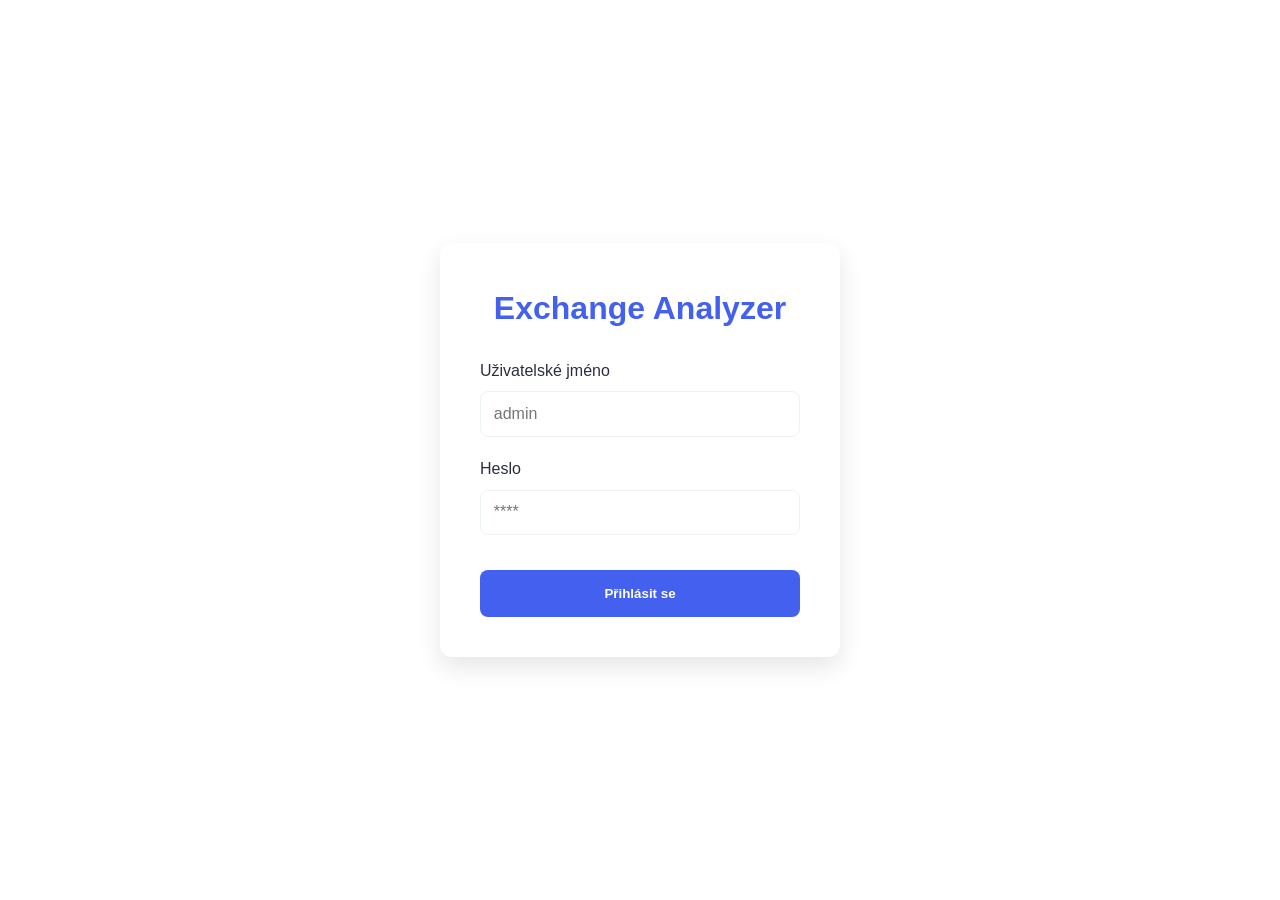
<file: templates/login.html>
<!DOCTYPE html>
<html lang="cs">
<head>
    <meta charset="UTF-8">
    <meta name="viewport" content="width=device-width, initial-scale=1.0">
    <title>Přihlášení - Exchange Analyzer</title>
    <link rel="stylesheet" href="../static/styles.css">
</head>
<body class="auth-page">
    <div class="login-container">
        <h1>Exchange Analyzer</h1>
        <form id="loginForm">
            <div class="form-group">
                <label for="username">Uživatelské jméno</label>
                <input type="text" id="username" name="username" required placeholder="admin">
            </div>
            <div class="form-group">
                <label for="password">Heslo</label>
                <input type="password" id="password" name="password" required placeholder="****">
            </div>
            <button type="submit" class="btn-primary">Přihlásit se</button>
        </form>
        <p id="loginError" class="error-text"></p>
    </div>
    <script src="../static/main.js"></script>
</body>
</html>
</file>
<file: static/styles.css>
/* --- Sjednocené proměnné (Moderní styl) --- */
:root {
    --primary-color: #4361ee;
    --secondary-color: #3f37c9;
    --bg-color: #f8f9fd;
    --sidebar-color: #ffffff;
    --text-main: #2b2d42;
    --text-muted: #8d99ae;
    --white: #ffffff;
    --border-color: #edf2f4;
    --success: #4cc9f0;
    --danger: #f72585;
}

/* --- Globální resety --- */
* {
    box-sizing: border-box;
    margin: 0;
    padding: 0;
}

body {
    font-family: 'Inter', 'Segoe UI', Tahoma, Geneva, Verdana, sans-serif;
    background-color: var(--bg-color);
    color: var(--text-main);
    line-height: 1.6;
}

/* --- Login / Auth stránka --- */
.auth-page {
    display: flex;
    justify-content: center;
    align-items: center;
    height: 100vh;
    background-color: var(--white);
}

.login-container {
    background: var(--white);
    padding: 2.5rem;
    border-radius: 12px;
    box-shadow: 0 10px 25px rgba(0,0,0,0.1);
    width: 100%;
    max-width: 400px;
}

.login-container h1 {
    margin-bottom: 1.5rem;
    text-align: center;
    color: var(--primary-color);
}

/* --- Hlavní SPA Layout (#app) --- */
#app {
    display: flex;
    height: 100vh;
}

/* Sidebar */
.sidebar {
    width: 260px;
    background: var(--sidebar-color);
    border-right: 1px solid var(--border-color);
    display: flex;
    flex-direction: column;
    padding: 2rem 1rem;
}

.sidebar-header h2 {
    color: var(--primary-color);
    font-size: 1.25rem;
    margin-bottom: 2.5rem;
    padding-left: 1rem;
}

nav {
    flex-grow: 1;
}

.nav-link {
    display: flex;
    align-items: center;
    width: 100%;
    padding: 0.8rem 1rem;
    border: none;
    background: none;
    color: var(--text-muted);
    font-size: 1rem;
    cursor: pointer;
    border-radius: 8px;
    margin-bottom: 0.5rem;
    transition: all 0.3s ease;
}

.nav-link i { margin-right: 12px; }

.nav-link:hover {
    background: var(--bg-color);
    color: var(--primary-color);
}

.nav-link.active {
    background: var(--primary-color);
    color: var(--white);
    box-shadow: 0 4px 15px rgba(67, 97, 238, 0.3);
}

.btn-logout {
    padding: 0.8rem;
    border: 1px solid var(--border-color);
    background: transparent;
    border-radius: 8px;
    cursor: pointer;
    width: 100%;
    color: var(--danger);
    transition: 0.2s;
    margin-top: auto;
}

.btn-logout:hover {
    background: var(--danger);
    color: white;
}

/* --- Obsahová část --- */
.content {
    flex-grow: 1;
    overflow-y: auto;
    padding: 2rem;
}

.top-bar {
    display: flex;
    justify-content: space-between;
    align-items: center;
    margin-bottom: 2rem;
}

/* --- Přepínač jazyků --- */
.lang-switch {
    display: flex;
    gap: 5px;
    background: var(--border-color);
    padding: 4px;
    border-radius: 10px;
}

.btn-lang {
    border: none;
    background: transparent;
    padding: 6px 12px;
    border-radius: 7px;
    cursor: pointer;
    font-size: 0.85rem;
    font-weight: 600;
    color: var(--text-muted);
    transition: all 0.2s;
    display: flex;
    align-items: center;
    gap: 4px;
}

.btn-lang:hover {
    color: var(--text-main);
}

.btn-lang.active {
    background: var(--white);
    color: var(--primary-color);
    box-shadow: 0 2px 5px rgba(0,0,0,0.05);
}

/* Dashboard Statistiky */
.stats-grid {
    display: grid;
    grid-template-columns: repeat(auto-fit, minmax(240px, 1fr));
    gap: 1.5rem;
    margin-bottom: 2rem;
}

.stat-card {
    background: var(--white);
    padding: 1.5rem;
    border-radius: 12px;
    box-shadow: 0 2px 10px rgba(0,0,0,0.02);
    border: 1px solid var(--border-color);
}

.stat-label { 
    color: var(--text-muted); 
    font-size: 0.9rem; 
    display: block;
}

.stat-value { 
    font-size: 1.7rem; 
    font-weight: 700; 
    margin-top: 0.5rem; 
    color: var(--primary-color); 
}

/* Karty */
.card {
    background: var(--white);
    border-radius: 12px;
    padding: 1.5rem;
    margin-bottom: 1.5rem;
    box-shadow: 0 2px 10px rgba(0,0,0,0.02);
    border: 1px solid var(--border-color);
}

.chart-card { min-height: 350px; }

/* Tabulky */
table {
    width: 100%;
    border-collapse: collapse;
    margin-top: 1rem;
}

th {
    text-align: left;
    padding: 1rem;
    color: var(--text-muted);
    font-weight: 500;
    border-bottom: 2px solid var(--border-color);
}

td {
    padding: 1rem;
    border-bottom: 1px solid var(--border-color);
}

/* --- Formuláře a tlačítka --- */
.form-group { 
    margin-bottom: 1.2rem; 
}

.form-group label { 
    display: block; 
    margin-bottom: 0.5rem; 
    font-weight: 500; 
}

input, select, .form-control {
    width: 100%;
    padding: 0.8rem;
    border: 1px solid var(--border-color);
    border-radius: 8px;
    font-size: 1rem;
    outline: none;
    transition: border-color 0.2s;
}

input:focus, select:focus {
    border-color: var(--primary-color);
}

/* --- Nastavení výběru měn --- */
.currency-grid-container {
    max-height: 350px;
    overflow-y: auto;
    border: 1px solid var(--border-color);
    border-radius: 8px;
    padding: 10px;
    background: #fdfdfd;
}

/* Custom scrollbar pro container */
.currency-grid-container::-webkit-scrollbar {
    width: 6px;
}
.currency-grid-container::-webkit-scrollbar-thumb {
    background: var(--border-color);
    border-radius: 10px;
}

.symbols-grid {
    display: grid;
    grid-template-columns: repeat(auto-fill, minmax(220px, 1fr));
    gap: 8px;
}

.chip {
    display: flex;
    align-items: center;
    padding: 10px 15px;
    background: var(--white);
    border: 1px solid var(--border-color);
    border-radius: 8px;
    cursor: pointer;
    transition: all 0.2s ease;
}

.chip:hover {
    background: var(--bg-color);
    border-color: var(--primary-color);
}

.chip input {
    margin-right: 12px;
    width: 18px;
    height: 18px;
    accent-color: var(--primary-color);
    cursor: pointer;
}

.chip .code {
    font-weight: 700;
    width: 45px;
    color: var(--text-main);
}

.chip .full-name {
    font-size: 0.85em;
    color: var(--text-muted);
    white-space: nowrap;
    overflow: hidden;
    text-overflow: ellipsis;
}

.chip:has(input:checked) {
    background: #f0f3ff;
    border-color: var(--primary-color);
}

.btn-primary, .btn-save {
    background: var(--primary-color);
    color: white;
    border: none;
    padding: 1rem 2rem;
    border-radius: 8px;
    cursor: pointer;
    font-weight: 600;
    width: 100%;
    margin-top: 1rem;
    transition: background 0.3s;
}

.btn-primary:hover, .btn-save:hover {
    background: var(--secondary-color);
}
</file>
